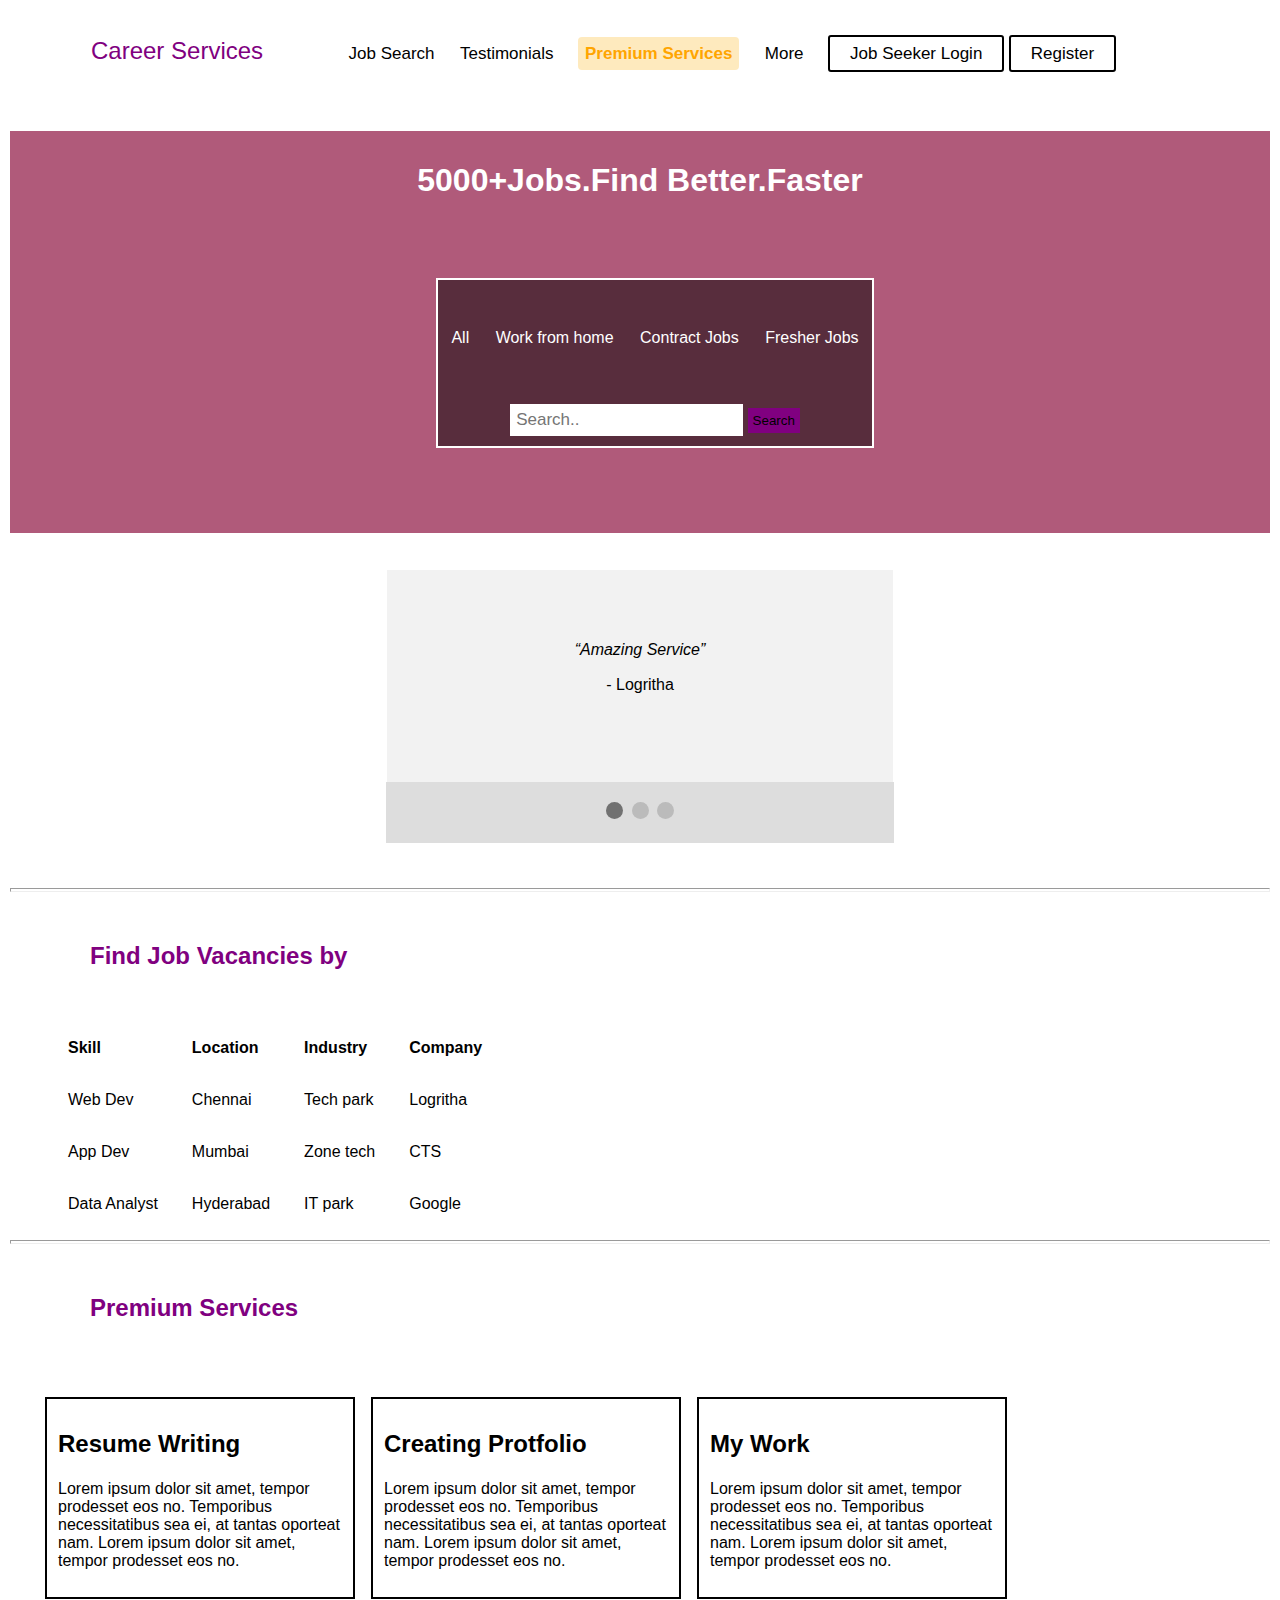
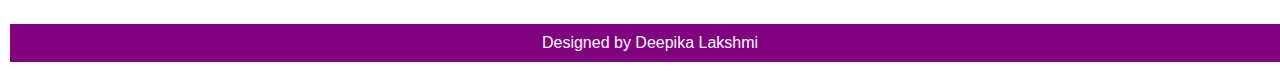
<file: index.html>
<!DOCTYPE html>
<html lang="en" dir="ltr">
    <head>
        <meta charset="utf-8">
        <title>Landing Page</title>
        <link rel="stylesheet" href="style.css">
    </head>

    <body>

        <div class="navbar" id="myNavbar">
          <a href="#home" class="logo">Career Services</a>

          <a href="#job">Job Search</a>
          <a href="#testimonials">Testimonials</a>
          <a href="#premium" class="premium">Premium Services</a>
          <a href="#about">More</a>
          <a href="login.html" class="button">Job Seeker Login</a>
          <a href="register.html" class="button">Register</a>
         

          <a href="javascript:void(0);" style="font-size:15px;" class="icon" onclick="myFunction()">&#9776;</a>
        </div>
        <br><br>
        <div class="find">
          <center>

          <h1 >5000+Jobs.Find Better.Faster</h1>
          <br>
          
          <div class="inner">
            <ul>
              <li><a href="#">All</a></li>
              <li><a href="#">Work from home</a></li>
              <li><a href="#">Contract Jobs</a></li>
              <li><a href="#">Fresher Jobs</a></li>
            </ul>
            <input type="text" placeholder="Search.." width="200px">
            <button style="padding:3px;background-color:#800080;border:2px solid #800080;"> Search </button>
            <br>
            
            
          </div>
        

        </center>
        </div>
        <br>
        <br>
        <center>
        <div class="slideshow-container" id="testimonials">

          <div class="mySlides">
            <q>Amazing Service</q>
            <p class="author">- Logritha</p>
          </div>
          
          <div class="mySlides">
            <q>Easy to access.</q>
            <p class="author">- Oasis Infobyte</p>
          </div>
          
          <div class="mySlides">
            <q>Helpful to hire employees .</q>
            <p class="author">- Goldman Sachs</p>
          </div>
        
      
          
          </div>
          
          <div class="dot-container" style="width:37.2%;">
            <span class="dot" onclick="currentSlide(1)"></span> 
            <span class="dot" onclick="currentSlide(2)"></span> 
            <span class="dot" onclick="currentSlide(3)"></span> 
          </div>
        
        <br>
        <br>
        </center>
        <hr>
        <h3 id="job">Find Job Vacancies by</h2>
        
        <table class="jobvacancies"  style="padding-left:40px;">
          <tr>
            <th>Skill</th>
            <th>Location</th>
            <th>Industry</th>
            <th>Company</th>
          </tr>
          <tr>
            <td>Web Dev</td>
            <td>Chennai</td>
            <td>Tech park</td>
            <td>Logritha</td>
          </tr>
          <tr>
            <td>App Dev</td>
            <td>Mumbai</td>
            <td>Zone tech</td>
            <td>CTS</td>
          </tr>
          <tr>
            <td>Data Analyst</td>
            <td>Hyderabad</td>
            <td>IT park</td>
            <td>Google</td>
          </tr>
        </table>
      </center>
      <hr>
      <h3 id="premium">Premium Services</h3>
      <div style="padding-left:35px;">
      <div class="row">
        <div class="column">
          <div class="content">
            <h2>Resume Writing</h2>
            <p>Lorem ipsum dolor sit amet, tempor prodesset eos no. Temporibus necessitatibus sea ei, at tantas oporteat nam. Lorem ipsum dolor sit amet, tempor prodesset eos no.</p>
          </div>
        </div>
        <div class="column">
          <div class="content">
            <h2>Creating Protfolio</h2>
            <p>Lorem ipsum dolor sit amet, tempor prodesset eos no. Temporibus necessitatibus sea ei, at tantas oporteat nam. Lorem ipsum dolor sit amet, tempor prodesset eos no.</p>
          </div>
        </div>
        <div class="column">
          <div class="content">
            <h2>My Work</h2>
            <p>Lorem ipsum dolor sit amet, tempor prodesset eos no. Temporibus necessitatibus sea ei, at tantas oporteat nam. Lorem ipsum dolor sit amet, tempor prodesset eos no.</p>
          </div>
        </div>
        
      </div>
    </div>

        <footer style="padding:10px;"> 
          Designed by Deepika Lakshmi
        </footer>
  <script>
          function myFunction() {
            var x = document.getElementById("myNavbar");
            if (x.className === "navbar" || x.className == "button") {
              x.className += " responsive";
            } 
          }

          var slideIndex = 1;
showSlides(slideIndex);


function currentSlide(n) {
  showSlides(slideIndex = n);
}

function showSlides(n) {
  var i;
  var slides = document.getElementsByClassName("mySlides");
  var dots = document.getElementsByClassName("dot");
  if (n > slides.length) {slideIndex = 1}    
  if (n < 1) {slideIndex = slides.length}
  for (i = 0; i < slides.length; i++) {
      slides[i].style.display = "none";  
  }
  for (i = 0; i < dots.length; i++) {
      dots[i].className = dots[i].className.replace(" active", "");
  }
  slides[slideIndex-1].style.display = "block";  
  dots[slideIndex-1].className += " active";
  
}
          </script>


    </body>
    
</html>
</file>
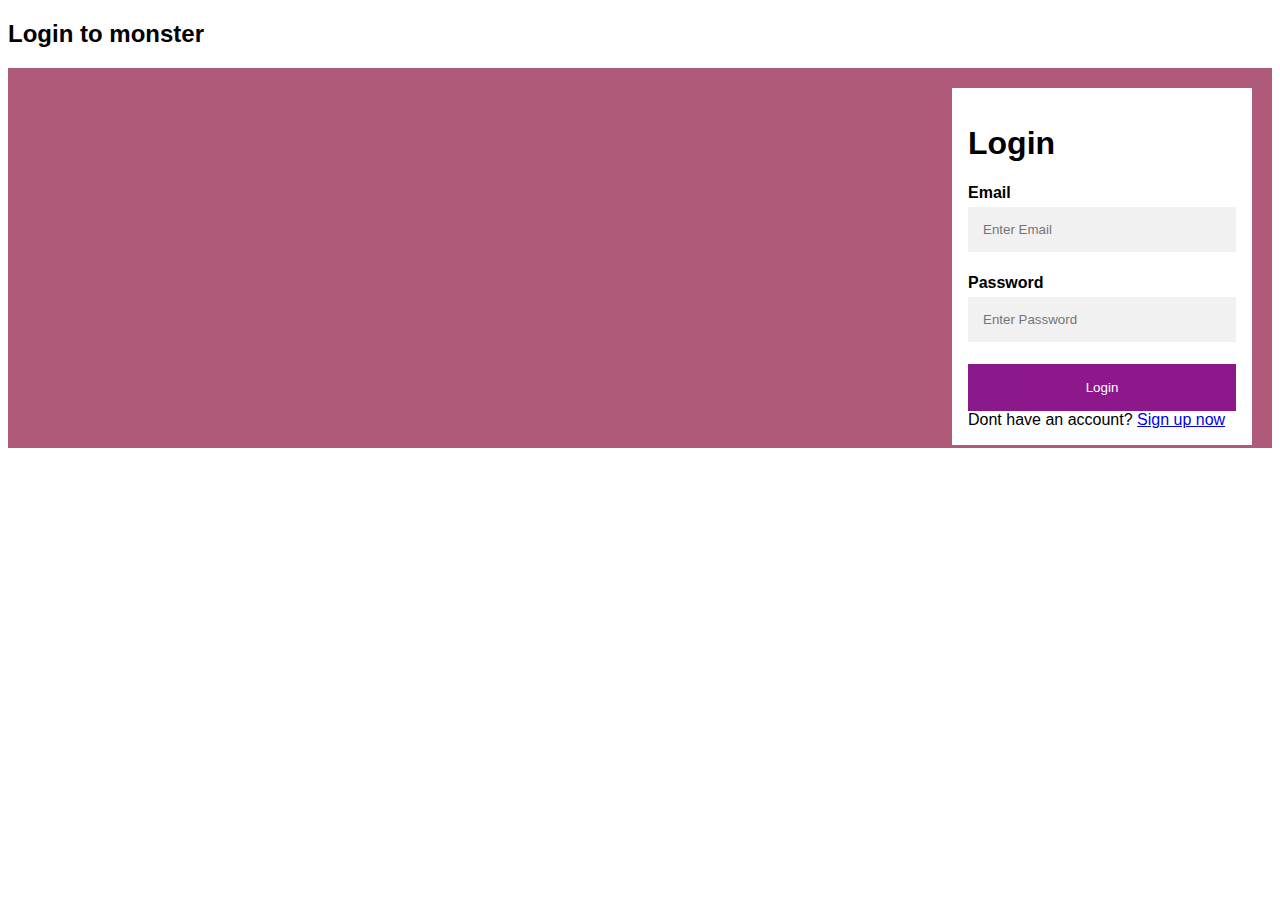
<file: login.html>
<!DOCTYPE html>
<html>
<head>
<meta name="viewport" content="width=device-width, initial-scale=1">
<style>
body, html {
  height: 100%;
  font-family: Arial, Helvetica, sans-serif;
}

* {
  box-sizing: border-box;
}

.bg-img {
 
  /*background-image: url(https://media.monsterindia.com/trex/public/default/images/hero-img.jpg?210120191234);*/
  background-color: #B05A7A;

  min-height: 380px;

  background-position: center;
  background-repeat: no-repeat;
  background-size: cover;
  position: relative;
  
}


.container {
  position: absolute;
  right: 0;
  margin: 20px;
  max-width: 300px;
  padding: 16px;
  background-color: white;
}

input[type=text], input[type=password] {
  width: 100%;
  padding: 15px;
  margin: 5px 0 22px 0;
  border: none;
  background: #f1f1f1;
}

input[type=text]:focus, input[type=password]:focus {
  background-color: #ddd;
  outline: none;
}

.btn {
  background-color: purple;
  color: white;
  padding: 16px 20px;
  border: none;
  cursor: pointer;
  width: 100%;
  opacity: 0.9;
}

.btn:hover {
  opacity: 1;
}
</style>
</head>
<body>

<h2>Login to monster</h2>
<div class="bg-img">
  <form action="" class="container">
    <h1>Login</h1>

    <label for="email"><b>Email</b></label>
    <input type="text" placeholder="Enter Email" name="email" required>

    <label for="psw"><b>Password</b></label>
    <input type="password" placeholder="Enter Password" name="psw" required>

    <button type="submit" class="btn" onclick= "location.href = 'index.html';">Login</button>
    <span > Dont have an account? <a href="register.html">Sign up now</a></span>
  </form>
</div>


</body>
</html>
</file>
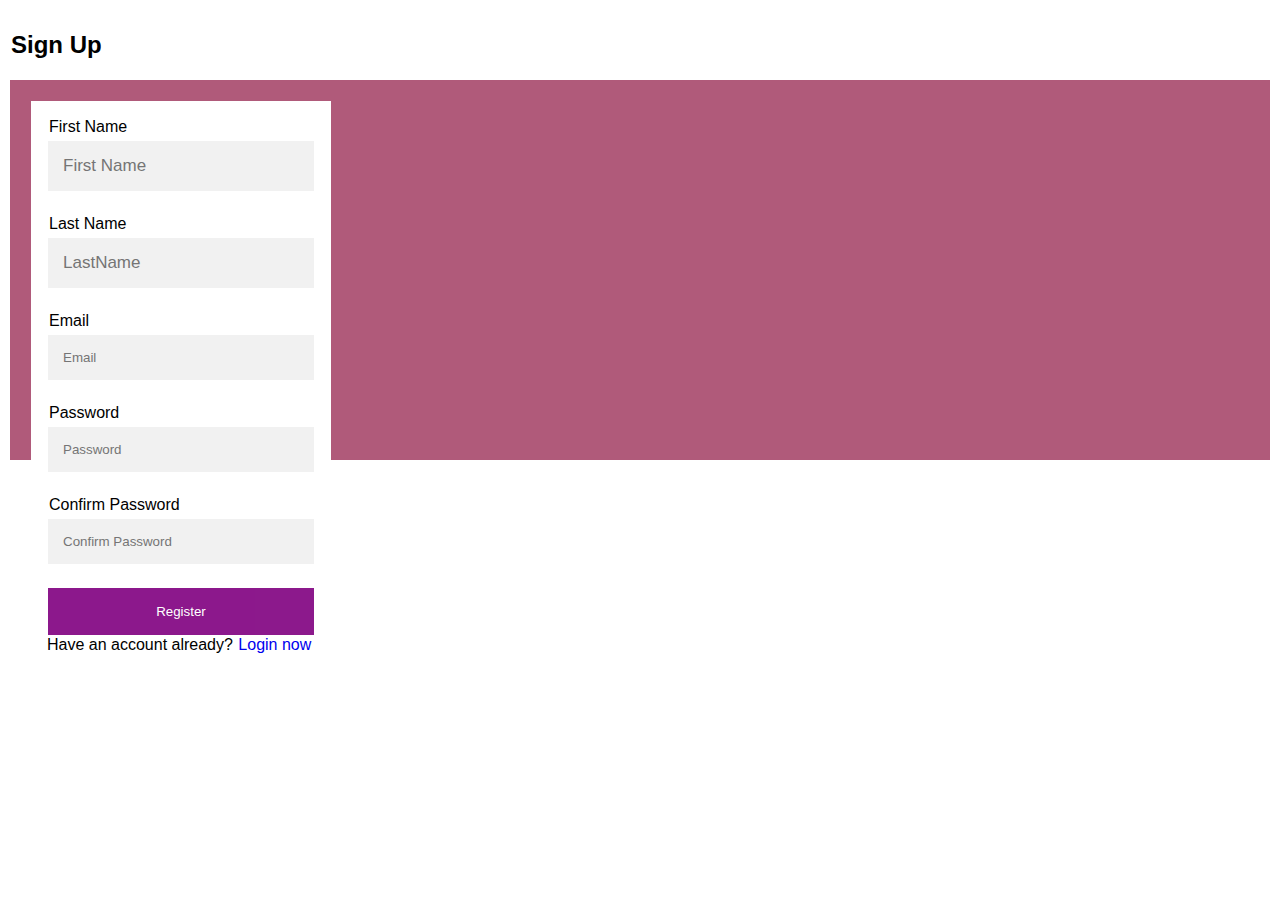
<file: register.html>
<!DOCTYPE html>
<html lang="en" dir="ltr">
   <head>
      <meta charset="utf-8">
      <title>Register</title>
      <link rel="stylesheet" href="style.css">
          <style>
            body, html {
              height: 100%;
              font-family: Arial, Helvetica, sans-serif;
            }
            
            * {
              box-sizing: border-box;
            }
            
            .bg-img {
              
              background-color: #B05A7A;
            
              min-height: 380px;
              background-position: center;
              background-repeat: no-repeat;
              background-size: cover;
              position: relative;
              height: auto;
            }
            
            .container {
              position: absolute;
              margin: 20px;
              max-width: 300px;
              padding: 16px;
              background-color: white;
            }
        
            input[type=text], input[type=password], input[type=email] {
              width: 100%;
              padding: 15px;
              margin: 5px 0 22px 0;
              border: none;
              background: #f1f1f1;
            }
            
            input[type=text]:focus, input[type=password]:focus , input[type=email]:focus{
              background-color: #ddd;
              outline: none;
            }
            
            .btn {
              background-color: purple;
              color: white;
              padding: 16px 20px;
              border: none;
              cursor: pointer;
              width: 100%;
              opacity: 0.9;
            }
            
            .btn:hover {
              opacity: 1;
            }
            </style>

   </head>
   <body>
    
<h2>Sign Up </h2>
    <div class="bg-img">
        <form class="container">
            <div class="username">
                <label for="firstName">First Name </label>
                <input  type="text"  placeholder="First Name"  required/>
            </div>
            <div class="lastname">
                <label  for="lastName">Last Name </label>
                <input  type="text"  placeholder="LastName" required/>
            </div>
            <div class="email">
                <label  for="email">Email </label>
                <input  type="email"  placeholder="Email" required/>
            </div>
            <div class ="password">
                <label  for="password">Password </label>
                <input  type="password"    placeholder="Password" required/>
            </div>
            <div class ="confirm-password">
                <label for="confirmPassword">Confirm Password </label>
                <input  type="password"  placeholder="Confirm Password" required/>
            </div>
            <div class="footer">
                <button  type="submit" class="btn" onclick= "location.href = 'index.html';">Register</button>
            </div>
            Have an account already? <a href="login.html">Login now</a>
        </form>
        
       
    </div>
   
   </body>
</html>
</file>
<file: style.css>
*{
    padding: 1px;
    text-decoration: none;
    list-style: none;
}

body{
    font-family:Arial;
}


.navbar{ 
  display: block;
  line-height: 80px;
}


.navbar a
{ 
   
  color: black;
  font-size: 17px;
  padding-right: 20px;
}

.navbar a.logo{
    
  font-size: x-large;
  line-height: 80px;
  padding: 0 80px;
  color: purple;
  flex: 1;

} 

li{
    display: inline-block;
    line-height: 80px;
    margin: 0 5px;
    padding: 0 5px;

}

a.premium
{
color:orange;
font-weight:bold;
background-color: rgba(252,184,39,.3);
padding:7px;
margin-right:20px;
border-radius: 4px;
}

a.button
{
    border-radius: 3px;
    border : 2px solid black;
    padding: 7px 20px;
   
}

.find{

  background-color: #B05A7A;
  height:400px;
  color: white;
  line-height : 50px;
  

}

.inner{
border: 2px solid ;
background-color: rgba(0,0,0,.5);
width: auto;
height: auto;
display: inline-block;
margin-left: 30px;
}



.first, .second{ 
  background-color: aliceblue;
  width: 200px; 
  height: auto;
  float: right;
  border: 2px solid black;
  color: black;
  text-decoration: none;
  padding: 5px;
  
}


.inner ul a {
color:white;
}

input[type=text] {

  padding: 6px;
  border: none;
  margin-top: 2px;
  font-size: 17px;
}

.navbar .icon {
    display: none;
  }

@media screen and (max-width: 1230px) {
    .navbar a:not(:first-child) {display: none;}
    .navbar a.icon {
      float: right;
      display: block;
      font-weight: bold;
    }
  }
  
  @media screen and (max-width: 1230px) {
    .navbar.responsive .icon {
      position: absolute;
      right: 5px;
      top: 5px;
    }
    .navbar.responsive a {
      float: none;
      display: block;
      text-align: left;
      padding: 2px;
      width: 300px;
      line-height: 40px;
      
    }
    .navbar.responsive.button{ 
      border-style: none;
    }
  }

  .slideshow-container {
    position: relative;
    background: #f1f1f1f1;
    width: 40%;
    align-self: center;
  }
  

  .mySlides {
    display: none;
    padding: 70px;
    text-align: center;
  }
  
  
 
  .dot-container {
      text-align: center;
      padding: 20px;
      background: #ddd;
  }
  
 
  .dot {
    cursor: pointer;
    height: 15px;
    width: 15px;
    margin: 0 2px;
    background-color: #bbb;
    border-radius: 50%;
    display: inline-block;
    transition: background-color 0.6s ease;
  }
  
 
  .active, .dot:hover {
    background-color: #717171;
  }
  
 
  q {font-style: italic;
  }
  
  

  .jobvacancies table
  {   
    border-collapse: collapse;
    width: 100%;
    border: 1px solid #ddd;
  }
  
  .jobvacancies th, .jobvacancies td
  { 
    text-align: left;
    padding: 16px;
  }

  .row {
    margin: 8px -16px;
  }
  

  .row,
  .row > .column {
    padding: 8px;
  }
  
  .column {
    float: left;
    width: 25%;
  }
  
  
  .row:after {
    content: "";
    display: table;
    clear: both;
  }
  

  .content {
    background-color: white;
    padding: 10px;
    border: 2px solid black;
  }

  h3{
    
    font-size: x-large;
    line-height: 80px;
    padding: 0 80px;
   
    color: purple;
    flex: 1;
  
  } 
  
  footer {
   
    left: 0;
    bottom: 0;
    width: 100%;
    background-color: purple;
    color: white;
    text-align: center;
 }
  @media screen and (max-width: 900px) {
    .column {
      width: 50%;
    }
  }
  
  @media screen and (max-width: 600px) {
    .column {
      width: 100%;
    }
  }
</file>
